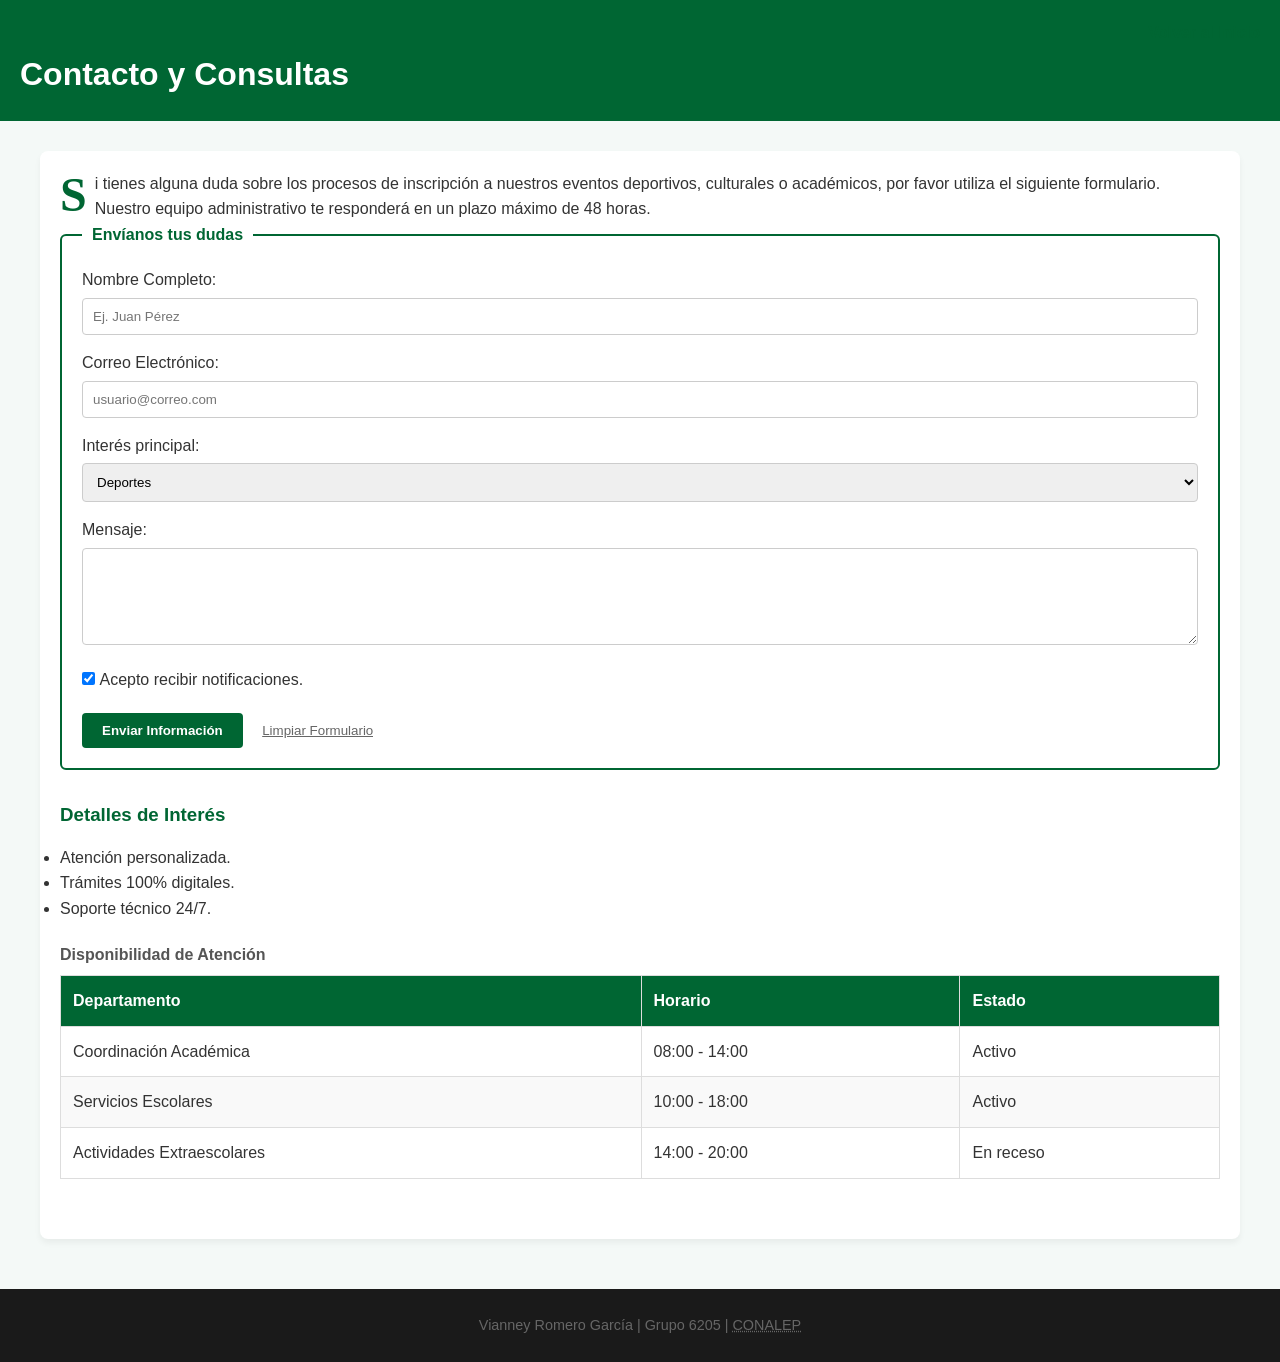
<file: contacto.html>
<!DOCTYPE html>
<html lang="es">
<head>
    <meta charset="UTF-8">
    <meta name="viewport" content="width=device-width, initial-scale=1.0">
    <title>Contacto | Eventos CONALEP</title>
    <link rel="stylesheet" href="styles.css">
    <style>
        footer {
            margin-top: 50px;
            text-align: center;
            font-size: 0.9em;
            color: #666;
        }
    </style>
</head>
<body>

    <header>
        <p style="text-align: right;"><a href="index.html" class="btn-nav">Volver al Inicio</a></p>
        <h1>Contacto y Consultas</h1>
    </header>

    <main>
        <p class="capital-text">
            Si tienes alguna duda sobre los procesos de inscripción a nuestros eventos deportivos, culturales o académicos, 
            por favor utiliza el siguiente formulario. Nuestro equipo administrativo te responderá en un plazo máximo de 48 horas.
        </p>

        <form action="mailto:vromero@conalep.edu.mx" method="post" enctype="text/plain" name="form_contacto">
            <fieldset>
                <legend>Envíanos tus dudas</legend>
                
                <div class="form-group">
                    <label for="nom">Nombre Completo:</label>
                    <input type="text" id="nom" name="nombre" maxlength="50" required placeholder="Ej. Juan Pérez">
                </div>

                <div class="form-group">
                    <label for="correo">Correo Electrónico:</label>
                    <input type="email" id="correo" name="email" required placeholder="usuario@correo.com">
                </div>

                <div class="form-group">
                    <label for="interes">Interés principal:</label>
                    <select id="interes" name="interes">
                        <option value="deportes">Deportes</option>
                        <option value="cultura">Cultura</option>
                        <option value="acad">Académico</option>
                    </select>
                </div>

                <div class="form-group">
                    <label for="msg">Mensaje:</label>
                    <textarea id="msg" name="mensaje" rows="5"></textarea>
                </div>

                <div class="form-group">
                    <input type="checkbox" id="terminos" name="terminos" checked> 
                    <label style="display:inline;" for="terminos">Acepto recibir notificaciones.</label>
                </div>

                <div class="acciones">
                    <input type="submit" value="Enviar Información" class="btn-submit">
                    <input type="reset" value="Limpiar Formulario" class="btn-as-link">
                </div>
            </fieldset>
        </form>

        <section>
            <h3>Detalles de Interés</h3>
            <ul class="beneficios">
                <li>Atención personalizada.</li>
                <li>Trámites 100% digitales.</li>
                <li>Soporte técnico 24/7.</li>
            </ul>

            <table class="tabla-info">
                <caption>Disponibilidad de Atención</caption>
                <thead>
                    <tr>
                        <th>Departamento</th>
                        <th>Horario</th>
                        <th>Estado</th>
                    </tr>
                </thead>
                <tbody>
                    <tr>
                        <td>Coordinación Académica</td>
                        <td>08:00 - 14:00</td>
                        <td>Activo</td>
                    </tr>
                    <tr>
                        <td>Servicios Escolares</td>
                        <td>10:00 - 18:00</td>
                        <td>Activo</td>
                    </tr>
                    <tr>
                        <td>Actividades Extraescolares</td>
                        <td>14:00 - 20:00</td>
                        <td>En receso</td>
                    </tr>
                </tbody>
            </table>
        </section>
    </main>

    <footer>
        <p>Vianney Romero García | Grupo 6205 | <abbr title="Colegio Nacional de Educación Profesional Técnica">CONALEP</abbr></p>
    </footer>

</body>
</html>
</file>
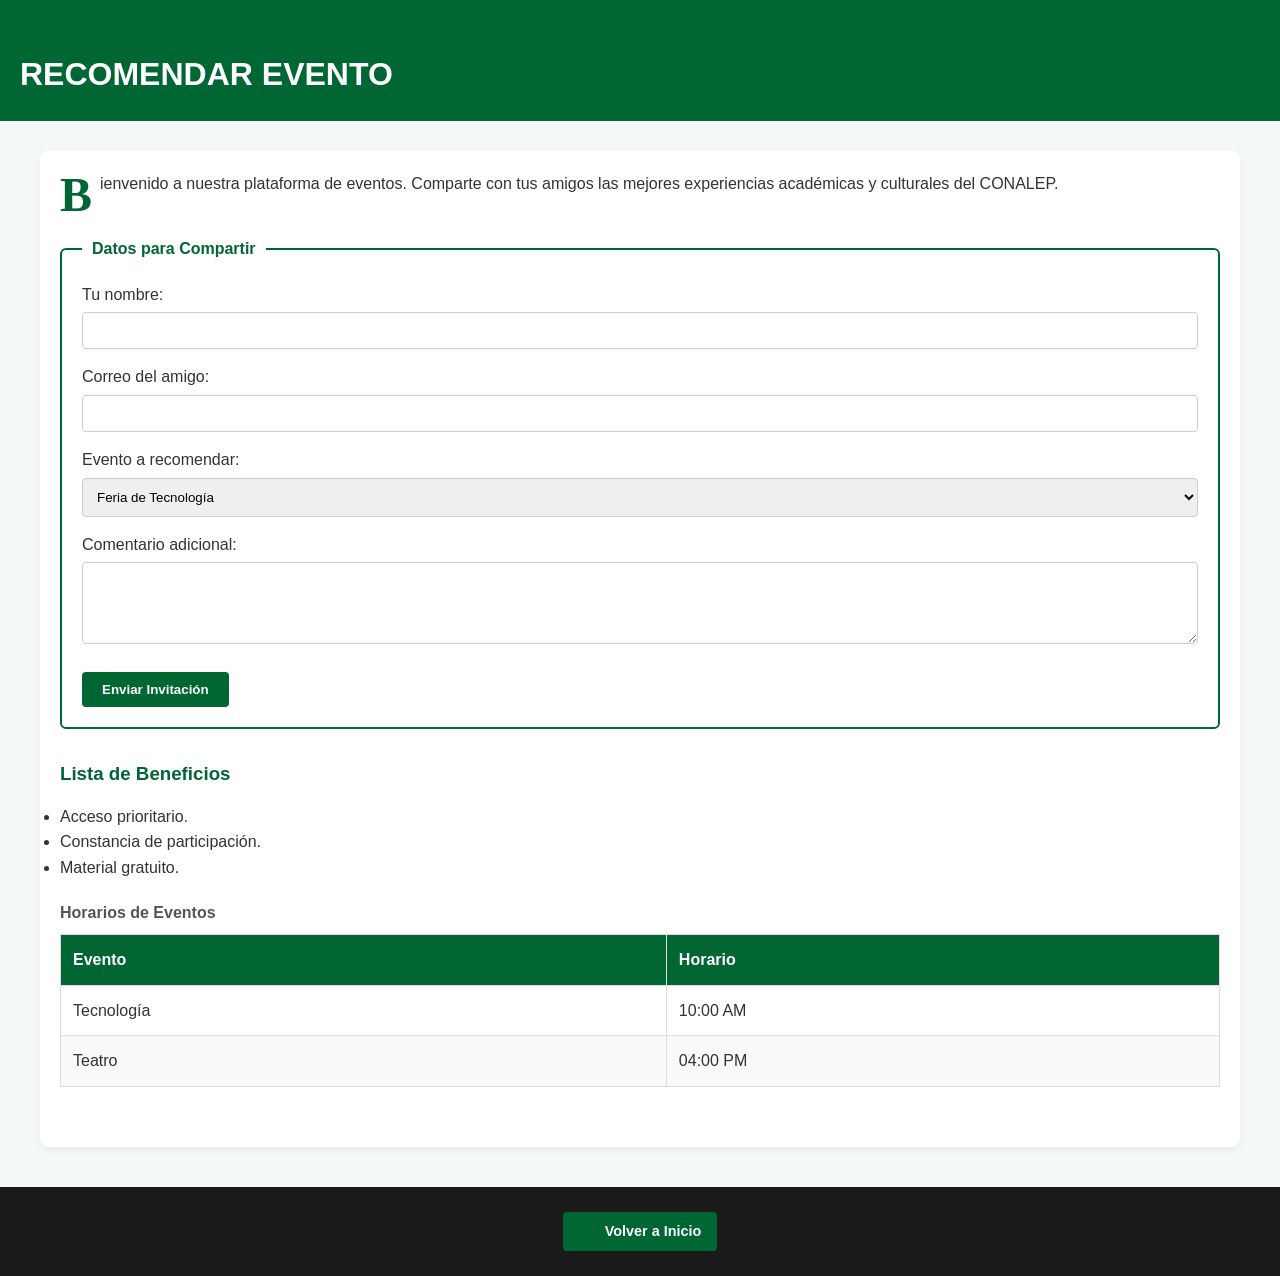
<file: enviar.html>
<!DOCTYPE html>
<html lang="es">
<head>
    <meta charset="UTF-8">
    <meta name="viewport" content="width=device-width, initial-scale=1.0">
    <title>Enviar a un Amigo | CONALEP</title>
    <link rel="stylesheet" href="styles.css">
    <style>
        body {
            background-color: #f4f9f7;
        }
    </style>
</head>
<body>
    
    <header>
        <p style="text-align: right;"><a href="index.html" class="btn-nav">Volver al Inicio</a></p>
        <h1>RECOMENDAR EVENTO</h1>
    </header>

    <main>
        <section class="contenido-texto">
            <p class="introduccion">
                Bienvenido a nuestra plataforma de eventos. Comparte con tus amigos las mejores experiencias académicas y culturales del CONALEP.
            </p>
        </section>

        <form action="mailto:vianney@correo.com" method="post" enctype="text/plain">
            <fieldset>
                <legend>Datos para Compartir</legend>
                
                <div class="campo-formulario">
                    <label for="remitente">Tu nombre:</label>
                    <input type="text" id="remitente" name="remitente" maxlength="30" required>
                </div>

                <div class="campo-formulario">
                    <label for="destinatario">Correo del amigo:</label>
                    <input type="email" id="destinatario" name="destinatario" required>
                </div>

                <div class="campo-formulario">
                    <label for="evento_lista">Evento a recomendar:</label>
                    <select id="evento_lista" name="evento_lista">
                        <option value="feria">Feria de Tecnología</option>
                        <option value="torneo">Torneo de Fútbol</option>
                        <option value="teatro">Muestra de Teatro</option>
                    </select>
                </div>

                <div class="campo-formulario">
                    <label for="nota">Comentario adicional:</label>
                    <textarea id="nota" name="nota" rows="4" maxlength="100"></textarea>
                </div>

                <div class="acciones">
                    <input type="submit" value="Enviar Invitación" class="btn-enviar">
                </div>
            </fieldset>
        </form>

        <section class="informacion-adicional">
            <h3>Lista de Beneficios</h3>
            <ul class="lista-beneficios">
                <li>Acceso prioritario.</li>
                <li>Constancia de participación.</li>
                <li>Material gratuito.</li>
            </ul>

            <table class="tabla-eventos">
                <caption>Horarios de Eventos</caption>
                <thead>
                    <tr>
                        <th>Evento</th>
                        <th>Horario</th>
                    </tr>
                </thead>
                <tbody>
                    <tr>
                        <td>Tecnología</td>
                        <td>10:00 AM</td>
                    </tr>
                    <tr>
                        <td>Teatro</td>
                        <td>04:00 PM</td>
                    </tr>
                </tbody>
            </table>
        </section>
    </main>

    <footer>
        <p style="text-align: center;">
            <a href="index.html" class="enlace-boton">Volver a Inicio</a>
        </p>
    </footer>
</body>
</html>
</file>
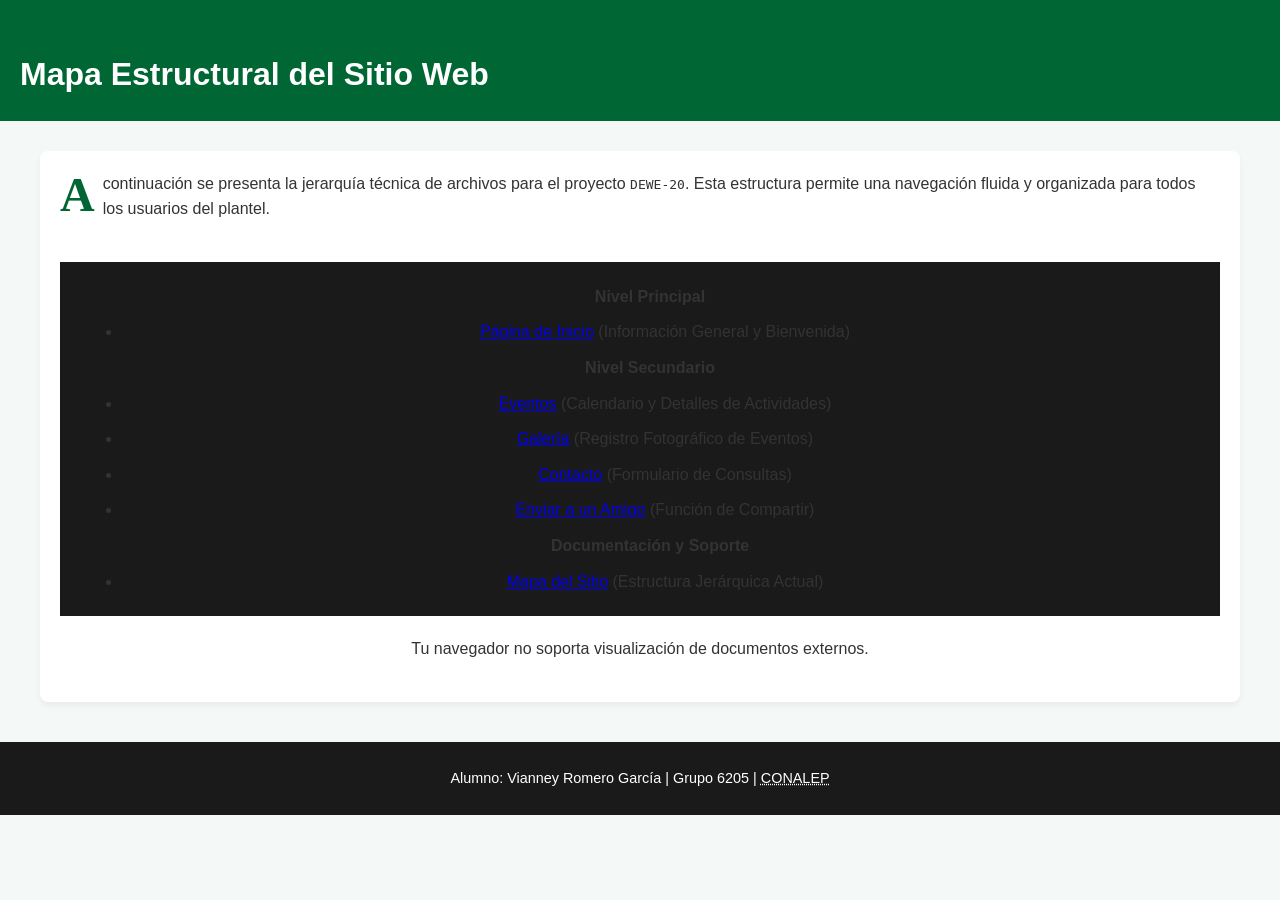
<file: mapa.html>
<!DOCTYPE html>
<html lang="es">
<head>
    <meta charset="UTF-8">
    <meta name="viewport" content="width=device-width, initial-scale=1.0">
    <title>Mapa del Sitio | CONALEP</title>
    <link rel="stylesheet" href="styles.css">
    <style>
        .contenedor-objeto {
            margin: 20px auto;
            text-align: center;
        }
    </style>
</head>
<body>

    <header>
        <p style="text-align: right;"><a href="index.html" class="btn-nav">Volver al Inicio</a></p>
        <h1>Mapa Estructural del Sitio Web</h1>
    </header>
    
    <main>
        <section class="seccion-texto">
            <p class="capital">
                A continuación se presenta la jerarquía técnica de archivos para el proyecto <code>DEWE-20</code>. 
                Esta estructura permite una navegación fluida y organizada para todos los usuarios del plantel.
            </p>
        </section>

        <nav class="mapa-jerarquia">
            <ul>
                <li><strong>Nivel Principal</strong>
                    <ul class="lista-vinetas">
                        <li><a href="index.html">Página de Inicio</a> (Información General y Bienvenida)</li>
                    </ul>
                </li>
                <li><strong>Nivel Secundario</strong>
                    <ul class="lista-vinetas">
                        <li><a href="eventos.html">Eventos</a> (Calendario y Detalles de Actividades)</li>
                        <li><a href="galeria.html">Galería</a> (Registro Fotográfico de Eventos)</li>
                        <li><a href="contacto.html">Contacto</a> (Formulario de Consultas)</li>
                        <li><a href="enviar.html">Enviar a un Amigo</a> (Función de Compartir)</li>
                    </ul>
                </li>
                <li><strong>Documentación y Soporte</strong>
                    <ul class="lista-vinetas">
                        <li><a href="mapa.html" class="active">Mapa del Sitio</a> (Estructura Jerárquica Actual)</li>
                    </ul>
                </li>
            </ul>
        </nav>

        <div class="contenedor-objeto">
            <object data="https://www.gob.mx" width="90%" height="300">
                <p>Tu navegador no soporta visualización de documentos externos.</p>
            </object>
        </div>
    </main>

    <footer>
        <p>Alumno: Vianney Romero García | Grupo 6205 | <abbr title="Colegio Nacional de Educación Profesional Técnica">CONALEP</abbr></p>
    </footer>
</body>
</html>
</file>
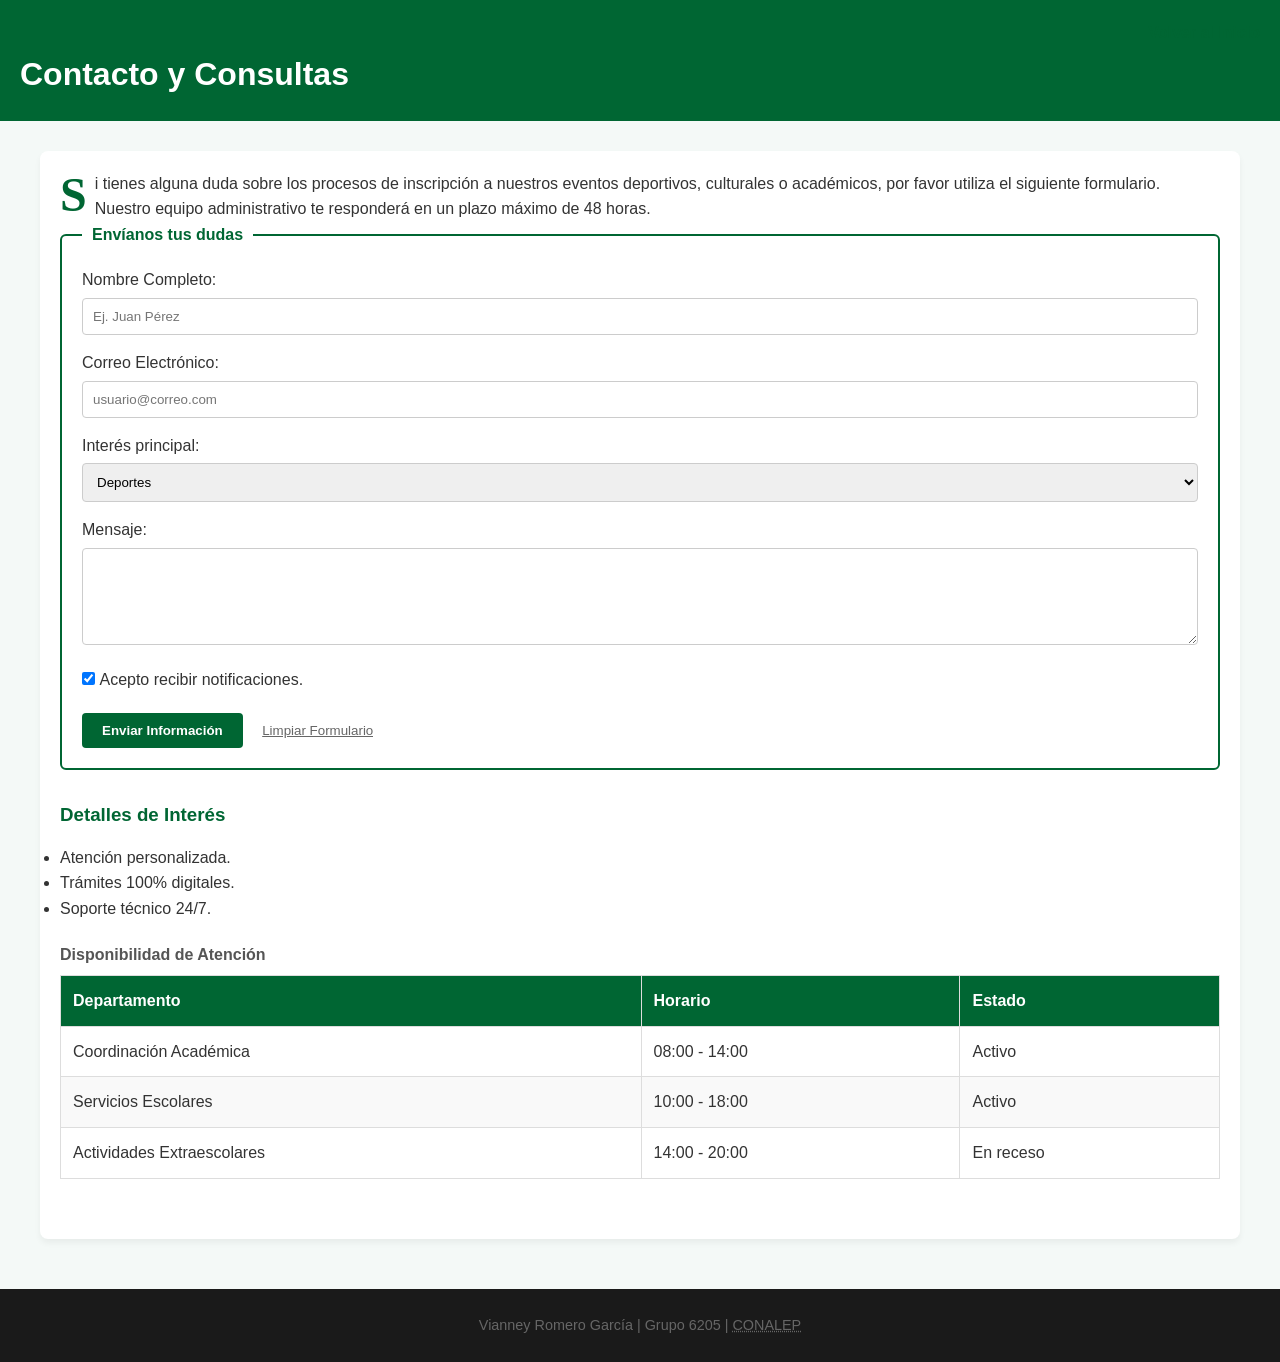
<file: secundaria.html>
<!DOCTYPE html>
<html lang="es">
<head>
    <meta charset="UTF-8">
    <meta name="viewport" content="width=device-width, initial-scale=1.0">
    <title>Contacto | Eventos CONALEP</title>
    <!-- Etiqueta LINK para CSS externo (Indicador 15%) -->
    <link rel="stylesheet" href="styles.css">
    <!-- Etiqueta STYLE para CSS interno (Indicador 15%) -->
    <style>
        /* Estilo específico para el pie de página */
        footer {
            margin-top: 50px;
            text-align: center;
            font-size: 0.9em;
            color: #666;
        }
    </style>
</head>
<body>

    <header>
        <p style="text-align: right;"><a href="index.html" class="btn-nav">Volver al Inicio</a></p>
        <h1>Contacto y Consultas</h1>
    </header>

    <main>
        <!-- Texto con Letra Capital (Uso de pseudo-elemento) -->
        <p class="capital-text">
            Si tienes alguna duda sobre los procesos de inscripción a nuestros eventos deportivos, culturales o académicos, 
            por favor utiliza el siguiente formulario. Nuestro equipo administrativo te responderá en un plazo máximo de 48 horas.
        </p>

        <form action="mailto:vromero@conalep.edu.mx" method="post" enctype="text/plain" name="form_contacto">
            <fieldset>
                <legend>Envíanos tus dudas</legend>
                
                <!-- Uso de DIVs para alinear elementos (Indicador Formularios) -->
                <div class="form-group">
                    <label for="nom">Nombre Completo:</label>
                    <input type="text" id="nom" name="nombre" maxlength="50" required placeholder="Ej. Juan Pérez">
                </div>

                <div class="form-group">
                    <label for="correo">Correo Electrónico:</label>
                    <input type="email" id="correo" name="email" required placeholder="usuario@correo.com">
                </div>

                <div class="form-group">
                    <label for="interes">Interés principal:</label>
                    <select id="interes" name="interes">
                        <option value="deportes">Deportes</option>
                        <option value="cultura">Cultura</option>
                        <option value="acad">Académico</option>
                    </select>
                </div>

                <div class="form-group">
                    <label for="msg">Mensaje:</label>
                    <textarea id="msg" name="mensaje" rows="5"></textarea>
                </div>

                <div class="form-group">
                    <input type="checkbox" id="terminos" name="terminos" checked> 
                    <label style="display:inline;" for="terminos">Acepto recibir notificaciones.</label>
                </div>

                <div class="acciones">
                    <input type="submit" value="Enviar Información" class="btn-submit">
                    <input type="reset" value="Limpiar Formulario" class="btn-as-link"> <!-- Botón como enlace -->
                </div>
            </fieldset>
        </form>

        <section>
            <h3>Detalles de Interés</h3>
            <ul class="beneficios">
                <li>Atención personalizada.</li>
                <li>Trámites 100% digitales.</li>
                <li>Soporte técnico 24/7.</li>
            </ul>

            <table class="tabla-info">
                <caption>Disponibilidad de Atención</caption>
                <thead>
                    <tr>
                        <th>Departamento</th>
                        <th>Horario</th>
                        <th>Estado</th>
                    </tr>
                </thead>
                <tbody>
                    <tr>
                        <td>Coordinación Académica</td>
                        <td>08:00 - 14:00</td>
                        <td>Activo</td>
                    </tr>
                    <tr>
                        <td>Servicios Escolares</td>
                        <td>10:00 - 18:00</td>
                        <td>Activo</td>
                    </tr>
                    <tr>
                        <td>Actividades Extraescolares</td>
                        <td>14:00 - 20:00</td>
                        <td>En receso</td>
                    </tr>
                </tbody>
            </table>
        </section>
    </main>

    <footer>
        <p>Vianney Romero García | Grupo 6205 | <abbr title="Colegio Nacional de Educación Profesional Técnica">CONALEP</abbr></p>
    </footer>

</body>
</html>
</file>
<file: styles.css>
/* ==========================================================================
   ESTILOS GENERALES Y ESTRUCTURA (CONALEP DEWE-20)
   ========================================================================== */
* {
    margin: 0;
    padding: 0;
    box-sizing: border-box;
}

body {
    font-family: 'Segoe UI', Tahoma, Geneva, Verdana, sans-serif;
    line-height: 1.6;
    color: #333;
    background-color: #f4f9f7; /* Fondo suave institucional */
}

/* Encabezados */
header {
    background-color: #006633; /* Verde Oficial CONALEP */
    color: white;
    padding: 20px;
}

.header-container {
    display: flex;
    justify-content: space-between;
    align-items: center;
    flex-wrap: wrap;
    max-width: 1200px;
    margin: 0 auto;
}

.header-datos h1 {
    font-size: 1.8rem;
    margin-bottom: 8px;
}

.header-datos p {
    font-size: 0.9rem;
    opacity: 0.9;
}

.header-logo img {
    border-radius: 4px;
    border: 2px solid white;
}

/* ==========================================================================
   BARRA DE NAVEGACIÓN
   ========================================================================== */
nav {
    background-color: #1a1a1a;
    padding: 12px;
    text-align: center;
}

.nav-links {
    color: #999;
}

.nav-links a, .nav-links span {
    color: white;
    text-decoration: none;
    padding: 5px 15px;
    font-weight: 500;
    transition: color 0.3s ease;
}

.nav-links a:hover {
    color: #28a745;
}

.nav-links .active {
    color: #28a745;
    font-weight: bold;
}

/* ==========================================================================
   BOTONES Y SOLUCIÓN DEL ÍCONO "VOLVER AL INICIO"
   ========================================================================== */
/* Regla maestra para inyectar el ícono de la casa antes del texto */
.btn-nav::before, 
.enlace-boton::before, 
.btn-inicio::before {
    content: "";
    display: inline-block;
    width: 18px;
    height: 18px;
    margin-right: 8px;
    vertical-align: middle;
    background-size: contain;
    background-repeat: no-repeat;
}

/* Para botones con fondo oscuro (ícono blanco) */
.enlace-boton::before,
.btn-inicio::before {
    background-image: url('https://img.icons8.com/material-rounded/24/ffffff/home.png');
}

/* Para enlaces con texto verde (ícono verde) */
.btn-nav::before {
    background-image: url('https://img.icons8.com/material-rounded/24/006633/home.png');
}

/* Estilos de bloque para los botones */
.enlace-boton, .btn-inicio {
    display: inline-flex;
    align-items: center;
    background-color: #006633;
    color: white;
    padding: 8px 16px;
    border-radius: 4px;
    text-decoration: none;
    font-weight: bold;
    transition: background 0.2s ease;
}

.enlace-boton:hover, .btn-inicio:hover {
    background-color: #004d26;
}

.btn-nav {
    display: inline-flex;
    align-items: center;
    color: #006633;
    text-decoration: none;
    font-weight: bold;
}

.btn-nav:hover {
    text-decoration: underline;
}

/* ==========================================================================
   CONTENIDO PRINCIPAL Y EFECTOS DE TEXTO
   ========================================================================== */
main {
    max-width: 1200px;
    margin: 30px auto;
    padding: 0 20px;
    background-color: white;
    border-radius: 8px;
    box-shadow: 0 4px 6px rgba(0,0,0,0.05);
    padding-top: 20px;
    padding-bottom: 20px;
}

section {
    margin-bottom: 40px;
}

h2, h3 {
    color: #006633;
    margin-bottom: 15px;
}

/* Letra Capital Técnica (Primer carácter más grande) */
.introduccion::first-letter, 
.capital-text::first-letter, 
.intro-galeria::first-letter,
.capital::first-letter {
    font-size: 3rem;
    font-weight: bold;
    color: #006633;
    float: left;
    line-height: 1;
    margin-right: 8px;
    font-family: Georgia, serif;
}

blockquote {
    border-left: 5px solid #006633;
    padding: 10px 20px;
    margin: 20px 0;
    background-color: #f9f9f9;
    font-style: italic;
}

/* ==========================================================================
   TABLAS (Calendarios e Información)
   ========================================================================== */
table {
    width: 100%;
    border-collapse: collapse;
    margin: 20px 0;
}

table caption {
    font-weight: bold;
    margin-bottom: 8px;
    color: #555;
    text-align: left;
}

th, td {
    padding: 12px;
    border: 1px solid #ddd;
    text-align: left;
}

thead th {
    background-color: #006633;
    color: white;
}

tbody tr:nth-child(even) {
    background-color: #f9f9f9;
}

/* ==========================================================================
   FORMULARIOS (Contacto y Recomendaciones)
   ========================================================================== */
fieldset {
    border: 2px solid #006633;
    border-radius: 6px;
    padding: 20px;
    margin-bottom: 30px;
}

legend {
    color: #006633;
    font-weight: bold;
    padding: 0 10px;
}

.campo-formulario, .form-group {
    margin-bottom: 15px;
}

label {
    display: block;
    margin-bottom: 5px;
    font-weight: 500;
}

input[type="text"],
input[type="email"],
select,
textarea {
    width: 100%;
    padding: 10px;
    border: 1px solid #ccc;
    border-radius: 4px;
    font-family: inherit;
}

input:focus, select:focus, textarea:focus {
    outline: none;
    border-color: #006633;
    box-shadow: 0 0 5px rgba(0, 102, 51, 0.2);
}

.acciones {
    margin-top: 20px;
}

.btn-enviar, .btn-submit {
    background-color: #006633;
    color: white;
    border: none;
    padding: 10px 20px;
    font-weight: bold;
    border-radius: 4px;
    cursor: pointer;
}

.btn-enviar:hover, .btn-submit:hover {
    background-color: #004d26;
}

.btn-as-link {
    background: none;
    border: none;
    color: #666;
    text-decoration: underline;
    margin-left: 15px;
    cursor: pointer;
}

/* ==========================================================================
   GALERÍA Y MAPA DEL SITIO
   ========================================================================== */
.tabla-galeria td {
    text-align: center;
    vertical-align: top;
    width: 33.33%;
}

.img-borde {
    border: 3px solid #ddd;
    border-radius: 4px;
    transition: transform 0.2s ease;
}

.img-borde:hover {
    transform: scale(1.05);
    border-color: #006633;
}

.pie-foto {
    font-size: 0.85rem;
    margin-top: 5px;
    color: #555;
}

.mapa-jerarquia ul {
    list-style-type: none;
    padding-left: 20px;
}

.mapa-jerarquia li {
    margin: 10px 0;
}

.lista-vinetas {
    list-style-type: disc !important;
    padding-left: 30px !important;
}

/* ==========================================================================
   PIE DE PÁGINA (Footer)
   ========================================================================== */
footer {
    background-color: #1a1a1a;
    color: white;
    text-align: center;
    padding: 20px;
    margin-top: 40px;
    font-size: 0.9rem;
}

footer p {
    margin: 5px 0;
}

footer a {
    color: #28a745;
    text-decoration: none;
}

footer a:hover {
    text-decoration: underline;
}
</file>
